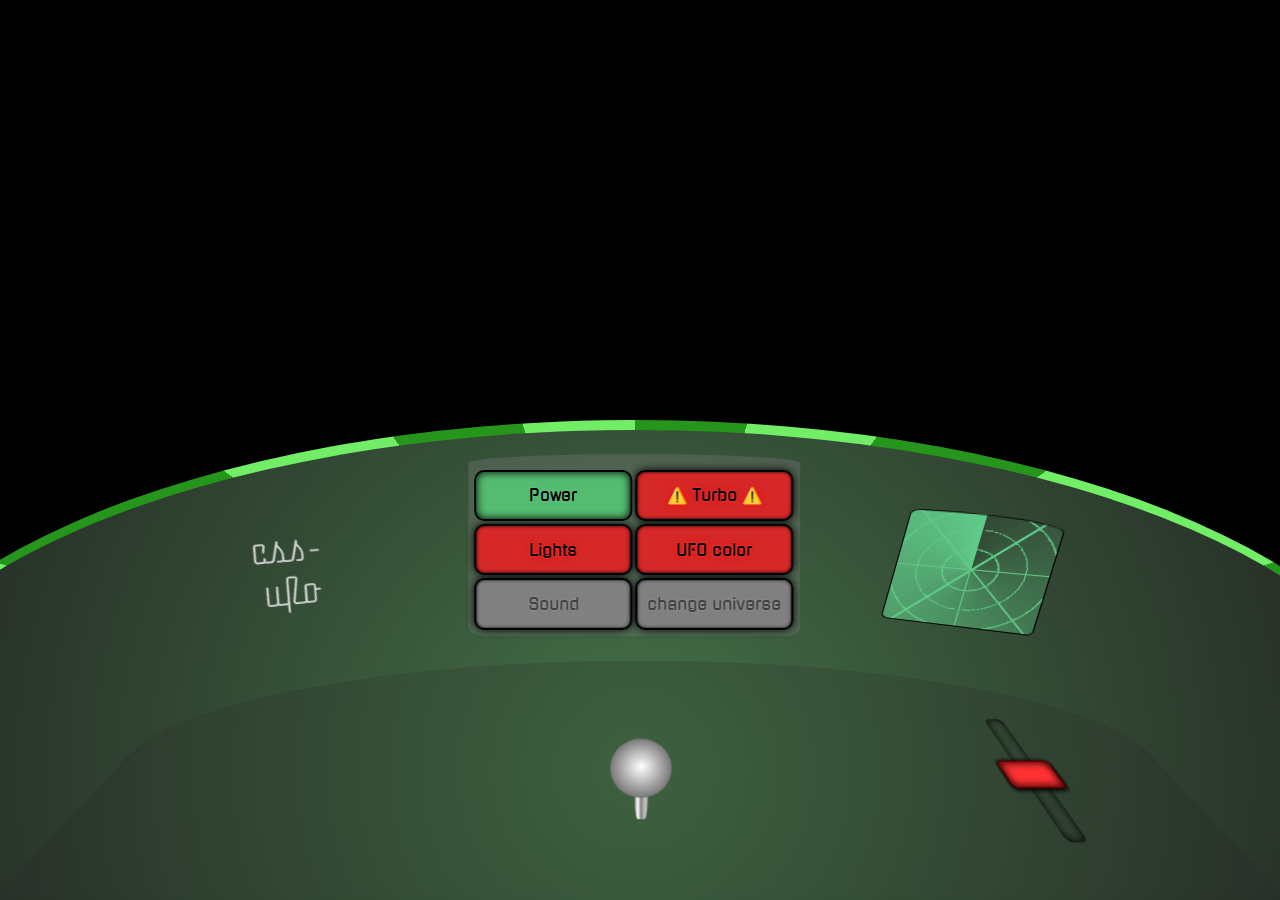
<file: index.html>
<!DOCTYPE html>
<html lang="en">
    <head>
        <meta charset="UTF-8" />
        <meta http-equiv="X-UA-Compatible" content="IE=edge" />
        <meta name="viewport" content="width=device-width, initial-scale=1.0" />
        <link rel="stylesheet" href="styles/style.css" />
        <link rel="stylesheet" href="styles/ufoBorder.css" />
        <link rel="stylesheet" href="styles/buttonDashboard.css" />
        <link rel="stylesheet" href="styles/surroundingAnimation.css" />
        <link rel="stylesheet" href="styles/speedRangeInput.css">
        <link rel="stylesheet" href="styles/movingInSpace.css">
        <link rel="stylesheet" href="styles/joystick.css">
        <link rel="stylesheet" href="styles/radar.css">
        <link rel="stylesheet" href="styles/font.css">
        <link rel="stylesheet" href="styles/lookingInTheUfo.css">
        <!-- gugi -->
        <link rel="preconnect" href="https://fonts.googleapis.com">
        <link rel="preconnect" href="https://fonts.gstatic.com" crossorigin>
        <link href="https://fonts.googleapis.com/css2?family=Gugi&display=swap" rel="stylesheet">
        <!-- roboto flex -->
        <link rel="preconnect" href="https://fonts.googleapis.com">
        <link rel="preconnect" href="https://fonts.gstatic.com" crossorigin>
        <link href="https://fonts.googleapis.com/css2?family=Roboto+Flex:opsz,wght@8..144,100..1000&display=swap" rel="stylesheet">
        <title>CSS-UFO</title>
    </head>
    <body>
        <header></header>
        <main>
            <!-- space 2D but when animation it should look like its going over you-->
            <div>
                <div>
                    <div>
                        <div></div>
                        <div></div>   
                        <div></div>
                        <div></div> 
                        <div></div>    
                    </div>
                  </div>
            </div>

            <!-- 2D form -->
            <!-- TODO div outside the form -->
            <form action="">
                <div>
                    <h1>
                        css-ufo
                    </h1>
                </div>
                <div>
                    <label>Power<input type="checkbox" checked /></label>
                    <label><input type="checkbox">⚠️ Turbo ⚠️</label>
                    <label><input type="checkbox">Lights</label>
                    <label><input type="checkbox">UFO color</label>
                    <label>Sound<input disabled type="checkbox" />
                    </label>
                    <label><input disabled type="checkbox">change universe</label>
                </div>
                <div>
                    <div></div>
                    <div></div>
                </div>
            </form>
        
            <!-- angled form with joystick and speed-handle -->
            <div>
                <form action="">
                    <label for="">
                        <!-- Move -->
                        <button type="button"></button>
                        <button type="button"></button>
                        <div></div>
                        <button type="button"></button>
                        <button type="button"></button>
                    </label>
                    <label for="speed"
                        ><span>Speed</span>
                        <div>
                            <input type="range" name="speed" min="1" max="15" />
                        </div>
                    </label>
                </form>
            </div>
        </main>
        <script src="js/rangeInput.js"></script>
    </body>
</html>
</file>
<file: styles/style.css>
/* Colors */
:root {
    --background-color: black;
    --form-background-color: rgba(43, 43, 43, 0.7);
    --button-background-color: rgba(33,33,33,0.2);
    --label-color: rgb(255, 255, 255);
}

/* Base styles */
@layer base {
    body {
        background-color: var(--background-color);
    }

    body,
    main {
        height: 100vh;
        margin: 0;
        position: relative;
        overflow: hidden;
    }

    section,
    form {
        background-color: var(--form-background-color);
        height: 100%;
    }
}

/* Visually hidden */
@layer classVH {
    main > div:last-child form label:nth-child(2) span {
        clip: rect(0 0 0 0);
        clip-path: inset(50%);
        height: 1px;
        overflow: hidden;
        position: absolute;
        white-space: nowrap;
        width: 1px;
    }
}

/* Layout styles */
@layer layout {
    main {
        display: grid;
        grid-template-columns: 1fr 5fr 1fr;
        grid-template-rows: 5fr 240px 240px;
    }

    main > div:last-child {
        grid-row: 3/4;
        grid-column: 1/4;
        position: relative;
        perspective: 100px;
        z-index: 11;
        display: flex;
        justify-content: center;
        width: 100%;
    }

    main > div:last-child form {
        width: 85%;
        min-width: 29em;
        height: 108%;
        position: absolute;
        background: var(--button-background-color);
        transform-style: preserve-3d;
        transform: rotateX(10deg) translateY(-14%);
        display: grid;
        grid-template-columns: 1fr 1fr 1fr;
        align-items: center;
        border-radius: 20% 20% 0 0;
    }

    main > div:last-child form label {
        display: grid;
        place-items: center;
        color: var(--label-color);
        font-size: 2em;
        margin: auto;
    }

    main > div:last-child form label div {
        display: grid;
        place-items: center;
        z-index: -1;
    }
}
</file>
<file: styles/ufoBorder.css>
@property --random-h {
  syntax: "<number>";
  inherits: true;
  initial-value: 0;
}

@property --random-s {
  syntax: "<number>";
  inherits: true;
  initial-value: 5;
}

@property --random-l {
  syntax: "<number>";
  inherits: true;
  initial-value: 5;
}

@keyframes random-h {
  from {
    --random-h: 0;
  }
  
  to {
    --random-h: 360;
  }
}

@keyframes random-s {
  from {
    --random-s: 50;
  }
  
  to {
    --random-s: 100;
  }
}

@keyframes random-l {
  from {
    --random-l: 10;
  }
  
  to {
    --random-l: 30;
  }
}

body {
  animation:
    random-h 0.7s linear infinite,
    random-s 1s linear infinite,
    random-l 0.3s linear infinite;
}

/* Keyframes */
@keyframes spin {
    from {
      transform: translate(-50%, -50%) rotate(0);
    }
    to {
      transform: translate(-50%, -50%) rotate(360deg);
    }
  }

  :root{
    --border-radius: 100%;
    --border-size: 0.6rem;
    --border-clr1: rgb(38, 149, 28);
    --border-clr2: rgb(113, 237, 102);
    --ufo-background-color: rgb(68, 113, 71);
    --color-black: rgba(33,33,33,1);
    --padding: 1rem;
    --animation-speed-border: calc(8s + (var(--speed)*1s));
  }


  /* Rotating border */
  form:nth-child(2) {
    position: relative;
    overflow: hidden;
    padding: calc(var(--padding) + var(--border-size));
    grid-row: 2/4;
    grid-column: 1/4;
    border-radius: 20% 20% 0 0;
    z-index: 10;
    display: flex;
    justify-content: center;
    /* Om het meer in de ufo te laten lijken */
    width: 120%;
    transform: translateX(-10%);
    height: 120%;
  }
  /* Rotating border before */
  form:nth-child(2)::before {
    content: '';
    display: block;
    background: conic-gradient(
      var(--border-clr1) 0.00turn 0.05turn, 
      var(--border-clr2) 0.05turn 0.10turn, 
      var(--border-clr1) 0.10turn 0.15turn, 
      var(--border-clr2) 0.15turn 0.20turn, 
      var(--border-clr1) 0.20turn 0.25turn, 
      var(--border-clr2) 0.25turn 0.30turn, 
      var(--border-clr1) 0.30turn 0.35turn, 
      var(--border-clr2) 0.35turn 0.40turn, 
      var(--border-clr1) 0.40turn 0.45turn, 
      var(--border-clr2) 0.45turn 0.50turn, 
      var(--border-clr1) 0.50turn 0.55turn, 
      var(--border-clr2) 0.55turn 0.60turn, 
      var(--border-clr1) 0.60turn 0.65turn, 
      var(--border-clr2) 0.65turn 0.70turn, 
      var(--border-clr1) 0.70turn 0.75turn, 
      var(--border-clr2) 0.75turn 0.80turn, 
      var(--border-clr1) 0.80turn 0.85turn, 
      var(--border-clr2) 0.85turn 0.90turn, 
      var(--border-clr1) 0.90turn 0.95turn,
      var(--border-clr2) 0.95turn 1.00turn
    );
    width: calc(100% * 1.41421356237);
    padding-bottom: calc(100% * 1.41421356237);
    position: absolute;
    left: 50%;
    top: 50%;
    transform: translate(-50%, -50%);
    border-radius: 100%;
    z-index: -1;
    animation: spin var(--animation-speed-border) linear infinite;
    animation-direction: reverse;
  }

  /* Rotating border after */
  form:nth-child(2)::after {
    content: '';
    position: absolute;
    inset: var(--border-size);
    background: radial-gradient(circle, var(--ufo-background-color) 0%, var(--color-black) 100%);
    z-index: -1;
    border-radius: 20% 20% 0 0;
  }

/* code from https://codepen.io/MauriciAbad/pen/WNrpmPr but experimented and changed it */


@media(min-width: 670px){
    /* Rotating border after */
    form:nth-child(2), form:nth-child(2)::after {
      border-radius: calc(var(--border-radius) - var(--border-size));
    }
    main > div:last-child form {
      border-radius: 50% 50% 0 0;
    }
}

/* ufo on bigger screen */ 
@media (min-width: 80em) {
  main {
    grid-template-columns: 1fr 1fr 80em 1fr 1fr; 
  }
  form:nth-child(2) {
    grid-column: 3/4;
    max-width: 100em;
    height: 135%;
    border-radius: 50% 50% 35% 35%;
  }
  main > div:last-child {
    grid-area: 3 / 3 / 4 / 4;
    transform: translate(0%);
    width: 100%;
  }
}

html:has(main form div label:nth-child(4) input:checked) {
  & body {
    animation-play-state: paused;
  }
  form:nth-child(2)::before, form:nth-child(2)::after{
    --h: var(--random-h);
    --s: var(--random-s);
    --l: var(--random-l);
  }
  form:nth-child(2)::before {
    --border-clr1:  hsl(calc(var(--h, 40) + 20), calc(var(--s, 100) * 1%), calc(var(--l, 50) * 3%));
    --border-clr2:  hsl(calc(var(--h, 40) + 40), calc(var(--s, 100) * 1%), calc(var(--l, 50) * 1.5%));
  }
  /* Rotating border after */
  form:nth-child(2)::after {
    --ufo-background-color: hsl(var(--h, 40), calc(var(--s, 100) * 1%), calc(var(--l, 50) * 1%));
  }
 }
</file>
<file: styles/buttonDashboard.css>
:root {
    --color-btn-border: black;
    --color-btn-off-bg: rgb(214, 40, 40);
    --color-btn-off-shadow: rgb(255, 0, 0);
    --color-btn-disabled: gray;
    --color-btn-on-bg: rgb(84, 188, 112);
    --color-btn-on-shadow: rgb(84, 188, 112);
}
form:nth-of-type(1) {
    transition: 0.7s;
    flex-direction: row;
    gap: 9vw;
    perspective: 100px;
}
form:nth-child(2) > div {
    border-radius: 5px;
    background-color: rgba(128, 128, 128, 0.319);
    width: 19.25em;
    height: 28%;
    margin-top: 0.5em;
    display: grid;
    grid-template-columns: 1fr 1fr;
    grid-template-rows: 1fr 1fr 1fr;
    gap: 0.2rem;
    max-height: 10em;
    border-radius: 50% 50% 4% 5% / 5% 5% 5% 5% ;
}
form:nth-child(2) > div:nth-child(2){
    padding: 0.4em;
    padding-top: 1em;
}
form:nth-child(2) > div label {
    font-size: 0.9em;
}

input[type="checkbox"] {
    position: absolute;
    left: -9999px;
}
form:nth-child(2) > div label {
    display: flex;
    justify-content: center;
    align-items: center;
    padding: 10px;
    cursor: pointer;
    border-radius: 10px;
    background-color: var(--color-btn-off-bg);
    position: relative;
    text-shadow: black 10px;
    color: black;
    border: black 0.125em solid;
    text-shadow: 0 0 0.125em hsl(0 0% 100% / 0.3),
        0 0 0.45em var(--color-btn-off-shadow);
    box-shadow: inset 0 0 0.2em 0 black, 0 0 0.5em 0 black;
    transition: 100ms;
}

form:nth-child(2) div label:has(input[type="checkbox"]:checked) {
    background-color: var(--color-btn-on-bg);
    text-shadow: 0 0 0.125em hsl(0 0% 100% / 0.3),
        0 0 0.45em var(--color-btn-on-shadow);
    box-shadow: inset 0 0 0.5em 0 black;
}
form:nth-child(2) div label:has(input[type="checkbox"]:disabled) {
    background-color: var(--color-btn-disabled);
    text-shadow: 0 0 0.125em hsl(0 0% 100% / 0.3),
    0 0 0.45em var(--color-btn-disabled);
    color: color-mix(in srgb, var(--color-btn-disabled), black 50%);
    cursor: not-allowed;
}
form:nth-child(2) > div:first-child, form:nth-child(2) > div:last-child{
    width: 13vw;
    max-height: 7em;
    border: black solid 1px;
    transform-style: preserve-3d;
    aspect-ratio: 3/4;
}

form:nth-child(2) > div:first-child {
    border-radius: 100% 7% 4% 5% / 14% 5% 5% 5% ;
    transform: rotateY(4deg) rotateZ(-14deg) translateY(35px);
} 

form:nth-child(2) > div:last-child {
    border-radius: 7% 100% 4% 5% / 5% 14% 5% 5%;
    transform: rotateY(-4deg) rotateZ(14deg) translateY(35px);
} 

@media(min-width: 670px){
    form:nth-child(2) {
        gap: 9vw;
    }
    form:nth-child(2) > div:first-child, form:nth-child(2) > div:last-child  {
        margin-top: 2em;
    }
    form:nth-child(2) div {
        width: fit-content;
    }
    form:nth-child(2) div label {
        font-size: 1em;
    }
    form:nth-child(2) > div:not(:nth-child(2)) {
        width: 10vw;
        max-width: 8em;
    }
}
</file>
<file: styles/surroundingAnimation.css>
/* Animation variables */
:root {
    --standard-animation-speed: 20s;
    --animation-delay: -1s;
}

/* Environment */
main > div:first-child {
    grid-row: 1/3;
    grid-column: 1/4;
    text-align: center;
}

main > div > div > div > div {
    background: url("../images/sterren.jpg");
    background-size: cover;
}

main > div:first-child:before {
    content: "";
    display: inline-block;
    height: 100%;
    vertical-align: middle;
}

main > div > div {
    display: inline-block;
    vertical-align: middle;
    perspective: calc((var(--speed))*8px);
    perspective-origin: 50% 50%;
    position: relative;
    transition: 1s;
}

main > div > div > div {
    position: absolute;
    width: 62.5em;
    height: 62.5em;
    left: -31.25em;
    top: -31.25em;
    transform-style: preserve-3d;
    animation: move var(--standard-animation-speed) infinite linear;
    animation-delay: var(--animation-delay);
}

main > div > div > div > div {
    width: 100%;
    height: 100%;
    position: absolute;
    opacity: 0;
    animation: fade var(--standard-animation-speed) infinite linear;
    animation-delay: var(--animation-delay);
}

main > div > div > div > div:first-child {
    transform: rotateY(90deg) translateZ(500px);
}

main > div > div > div > div:nth-child(2) {
    transform: rotateY(-90deg) translateZ(500px);
}

main > div > div > div  > div:nth-child(3) {
    transform: rotateX(90deg) translateZ(500px);
}

main > div > div > div  > div:nth-child(4) {
    transform: rotateX(-90deg) translateZ(500px);
}

main > div > div > div > div:nth-child(5) {
    transform: rotateX(180deg) translateZ(500px);
}

 /* https://codepen.io/noahblon/pen/DpNRyR */

@keyframes move {
    0% {
        transform: translateZ(-500px);
    }
    100% {
        transform: translateZ(500px);
    }
}

@keyframes fade {
    0% {
        opacity: 0;
    }
    25% {
        opacity: 1;
    }
    75% {
        opacity: 1;
    }
    100% {
        opacity: 0;
    }
}

/* Media query */
@media (min-width: 80em) {
    main > div:first-child {
        grid-column: 1/6;
    }
}
</file>
<file: styles/speedRangeInput.css>
main > div:last-child form label:nth-child(2) input {
    margin: auto;
    -webkit-appearance: none;
    position: relative;
    overflow: hidden;
    height: 60px;
    width: 100%;
    cursor: grab;
    border-radius: 0; /* iOS */
    transform: translateY(20px) rotate(90deg);
    background: none;
}

main > div:last-child form label:nth-child(2) input::-webkit-slider-runnable-track {
    height: 1.5em;
    border-radius: 0.5em;
    border: none;
    box-shadow: inset 0 0 10px #000000;
}
main > div:last-child form label:nth-child(2) input::-webkit-slider-thumb {
    -webkit-appearance: none;
    width: 2.2em;
    height: 4em;
    background: #ff3131;
    border: 2px solid #680000; 
    border-radius: 5px;
    box-shadow: inset 0 0 8px #000000,  1px 0px 4px 1px #000000;
    margin-top: calc(1.5em * 0.5 - max(4em * 0.5,0.3em));
}
main > div:last-child form label:nth-child(2) input::-webkit-slider-thumb:active {
    cursor: grabbing;
}

/* Mozilla Firefox */
main > div:last-child form label:nth-child(2) input::-moz-range-track {
    height: 1.5em;
    border-radius: 0.5em;
    border: none;
    box-shadow: inset 0 0 10px #000000;
}

main > div:last-child form label:nth-child(2) input::-moz-range-thumb {
    width: 2.2em;
    height: 4em;
    background: #ff3131;
    border: 2px solid #680000; 
    border-radius: 5px;
    box-shadow: inset 0 0 8px #000000;
    margin-top: calc(1.5em * 0.5 - max(4em * 0.5,0.3em));
}

/* Microsoft Edge */
main > div:last-child form label:nth-child(2) input::-ms-track {
    height: 1.5em;
    border-radius: 0.5em;
    border: none;
    box-shadow: inset 0 0 10px #000000;
}

main > div:last-child form label:nth-child(2) input::-ms-thumb {
    width: 2.2em;
    height: 4em;
    background: #ff3131;
    border: 2px solid #680000; 
    border-radius: 5px;
    box-shadow: inset 0 0 8px #000000;
    margin-top: calc(1.5em * 0.5 - max(4em * 0.5,0.3em));
}


/* https://stackoverflow.com/questions/28159866/style-input-range-before-and-after */
</file>
<file: styles/movingInSpace.css>
main > div:first-child {
    transition: 2s;
}

main > div:last-child form label:nth-child(1) div:nth-child(3):active {
    cursor: grabbing;
}

/* checkbox maken en dan op hover? */
html:has(main > div:last-child form label:nth-child(1) div:nth-child(3):active) main > div:last-child form label:nth-child(1) button{
    border-radius: 50%;
    z-index: 999;
    opacity: 0.3;
    user-select: none;
    border-right: solid black 10px;
    cursor: grabbing;
}
html:has(main > div:last-child form label:nth-child(1) button:nth-child(1):hover):has(main > div:last-child form label:nth-child(1) div:nth-child(3):active) {
    & main > div:first-child {
        transform: translateY(-100px);
    }
    & main form:nth-child(2) {
        transform: translateX(-10%) translateY(2%);
    }
    & main > div:last-child form label:nth-child(1) div:nth-child(3)::after {
        transform:translateX(-50%) translateY(0%);
    }
    & main > div:last-child form label:nth-child(1) div:nth-child(3)::before{
        z-index: 10;
    }
}

html:has(main > div:last-child form label:nth-child(1) div:nth-child(3):active):has(main > div:last-child form label:nth-child(1) button:nth-child(2):hover) {
    & main > div:first-child {
        transform: translateX(100px);
    }
    & main form:nth-child(2) {
        transform: translateX(-10%) rotate(-3deg);
    }
    & main > div:last-child form label:nth-child(1) div:nth-child(3)::after{
        transform:translateX(-50%) translateX(-50px) translateY(50%);
    }
    & main > div:last-child form label:nth-child(1) div:nth-child(3)::before{
        transform:translateX(-50%) rotateY(50deg) rotateX(50deg);
        aspect-ratio: 1/4;
    }
}

html:has(main > div:last-child form label:nth-child(1) div:nth-child(3):active):has(main > div:last-child form label:nth-child(1) button:nth-child(4):hover) {
    & main > div:first-child {
        transform: translateX(-100px);
    }
    & main form:nth-child(2) {
        transform: translateX(-10%) rotate(3deg);
    }
    & main > div:last-child form label:nth-child(1) div:nth-child(3)::after{
        transform:translateX(-50%) translateX(50px) translateY(50%);        
    }
    & main > div:last-child form label:nth-child(1) div:nth-child(3)::before{
        transform: translateX(-50%) rotateY(-50deg) rotateX(50deg);
        aspect-ratio: 1/4;
    }
}

html:has(main > div:last-child form label:nth-child(1) div:nth-child(3):active):has(main > div:last-child form label:nth-child(1) button:nth-child(5):hover) {
    & main > div:first-child {
        transform: translateY(100px);
    }
    & main form:nth-child(2) {
        transform: translateX(-10%) translateY(-2%);
    }
    & main > div:last-child form label:nth-child(1) div:nth-child(3)::after{
        transform:translateX(-50%) translateY(50px) translateY(50%);
    }
    & main > div:last-child form label:nth-child(1) div:nth-child(3)::before{
        height: 0;
        transform:translateX(-50%) translateY(-10%);
    }
}

html:has(main form div label:nth-child(2) input:checked) {
    & main > div > div {
        perspective: 1px;
    }
    & form:nth-child(2)::before {
        animation-duration: 3s;
    }
}
html:has(main form div label:nth-child(1) input:not(:checked)) {
    & main > div > div {
        perspective: 500px;
        animation: fade-in 1s linear;
    }
    --standard-animation-speed: 40s;
    --animation-delay: -2s;
    & form:nth-child(2)::before {
        animation-duration: 30s;
    }
}

@keyframes fade-in {
    0%{
        opacity: 0;
    }
    100% {
        opacity: 1;
    }
}

html:has(main form div label:nth-child(3) input:checked) {
    & form:nth-child(2){
        box-shadow: 0px -2px 50px white;
    }
    & form:nth-child(2)::after {
        box-shadow: inset 0 10px 10px  var(--ufo-background-color);
    }
}
</file>
<file: styles/joystick.css>
@layer layoutJoystick {
    main > div:last-child form label:nth-child(1) {
        position: relative;
        grid-column: 2/3;
        width: 5em;
        height: 50%;
        display: grid;
        grid-template-columns: repeat(3, 1fr);
        transition: 100ms;
    }

    main > div:last-child form label:nth-child(1) button {
        width: 100%;
        height: 100%;
        aspect-ratio: 1/1;
        background-color: transparent;
        color: white;
        border: 0;
        font-size: 1.4em;
        padding: 0;
        opacity: 0;
    }

    main > div:last-child form label:nth-child(1) button:nth-child(1){
        grid-area: 1/2;
        rotate: -90deg;
    }
    main > div:last-child form label:nth-child(1) button:nth-child(2){
        grid-area: 2/1;
        rotate: 180deg;
    }

    /* Joystick */
    main > div:last-child form label:nth-child(1) div:nth-child(3) {
        height: 100%;
        width: 100%;
        position: relative;
        grid-area: 2/2;
    }

    main > div:last-child form label:nth-child(1) div:nth-child(3) > div:nth-child(1) {
        width: 10px;
        height: 100%;
        background-color: black;
        transform: translateY(30px);
    }
    main > div:last-child form label:nth-child(1) button:nth-child(4){
        grid-area: 2/3;
    }
    main > div:last-child form label:nth-child(1) button:nth-child(5){
        grid-area: 3/2;
        rotate: 90deg;
    }
}

@layer joystickStyling {
    main > div:last-child form label:nth-child(1) div:nth-child(3) {
        width: 100%;
        height: 100%;
        position: absolute;
        left: -0.8em;
        transform-style: preserve-3d;
        transform-origin: bottom;
        transition: 200ms;
        cursor: grab;
    }
    
    /* handle */
    main > div:last-child form label:nth-child(1) div:nth-child(3)::before {
        content: "";
        height: 2em;
        aspect-ratio: 1/5;
        position: absolute;
        bottom: 0;
        left: 50%;
        display: block;
        background-image: linear-gradient(to right, gray, white, gray, silver, darkgray);
        transform-style: preserve-3d;
        transform:translateX(-50%) rotateY(0deg);
        transform-origin: bottom;
        transition: 200ms;
        border-radius: 30%;
    }
    
    /* bol */
    main > div:last-child form label:nth-child(1) div:nth-child(3)::after {
        content: "";
        height: 2em;
        aspect-ratio: 1/1;
        border-radius: 100%;
        position: absolute;
        top: -1.26em;
        left: 50%;
        background: radial-gradient(circle at 1em 1em, white, silver, gray, black);
        transform-style: preserve-3d;
        transform:translateX(-50%) translateY(50%);
        transition: 200ms;
    }
}
</file>
<file: styles/radar.css>
:root {
    --radar-color: rgb(96, 203, 137);
    --animation-duration-radar: 6s;
    --times-object-moving: 3; /* 2 or 3 */
    --whole-radar-translate: 3000%;
    --animation-duration-object: calc(var(--animation-duration-radar)*var(--times-object-moving));
}

@property --angle {
    syntax: "<angle>";
    inherits: false;
    initial-value: 0deg;
  }

form:nth-child(2) div:nth-of-type(3) {
    overflow: hidden;
     background:
     linear-gradient(0deg, transparent 50%, var(--radar-color) 49% 51%, transparent 51% 100%),
     linear-gradient(90deg, transparent 50%, var(--radar-color) 49% 51%, transparent 51% 100%),
     linear-gradient(45deg, transparent 50%, var(--radar-color) 49% 51%, transparent 51% 100%),
     linear-gradient(135deg, transparent 50%, var(--radar-color) 49% 51%, transparent 51% 100%),
     conic-gradient( from var(--angle),transparent, var(--radar-color)),
     radial-gradient(transparent 25%, var(--radar-color) 25% 26%, transparent 27% 100%),
     radial-gradient(transparent 50%, var(--radar-color) 49% 51%, transparent 51% 100%),
     radial-gradient(transparent 75%, var(--radar-color) 75% 76%, transparent 77% 100%);
     animation: rotate var(--animation-duration-radar) linear infinite;
     animation-delay: -1.65s;
}

@keyframes rotate {
    0% {
        --angle: 0deg;
    }
    100% {
        --angle: 360deg;
    }
}

form:nth-child(2) div:nth-of-type(3) div:nth-child(1) {
    width: 4px;
    border-radius: 50%;
    background-color: rgb(0, 0, 0);
    aspect-ratio: 1;
    margin: 0;
    animation: moveDown var(--animation-duration-object) linear infinite;
    transform: translateY(-100%);
    margin-left: 2em;
}

/* @keyframes moveDown {
    0% {
        transform: translateY(-100%);
    }
    1% {
        opacity: 100%;
    }
    18% {
        transform: translateY(-100%);
    }
    19% {
        transform: translateY(calc(var(--whole-radar-translate) / var(--times-object-moving)));
    }
    20% {
        opacity: 100%;
    }
    40%{
        transform: translateY(calc(var(--whole-radar-translate)  / var(--times-object-moving)));
    }
    41% {
        transform: translateY(calc(var(--whole-radar-translate)  / var(--times-object-moving) * 2));
    }
    42% {
        opacity: 100%;
    }
    62%{
        transform: translateY(calc(var(--whole-radar-translate)  / var(--times-object-moving) * 2));
    }
    63% {
        transform: translateY(calc(var(--whole-radar-translate)  / var(--times-object-moving) * 3));
    }
    64% {
        opacity: 100%;
    }
    84% {
        transform: translateY(calc(var(--whole-radar-translate)  / var(--times-object-moving) * 3));
    }
    85% {
        transform: translateY(calc(var(--whole-radar-translate)  / var(--times-object-moving) * 4));
    }
    86% {
        opacity: 100%;
    }
    100% {
        opacity: 0;
    }
}  */

 @keyframes moveDown {
    0% {
        opacity: 0;
        transform: translateY(-100%);
    }
    1% {
        opacity: 100%;
    }
    18% {
        opacity: 0;
        transform: translateY(-100%);
    }
    19% {
        opacity: 0;
        transform: translateY(calc(var(--whole-radar-translate) / var(--times-object-moving)));
    }
    20% {
        opacity: 100%;
    }
    43%{
        opacity: 0;
        transform: translateY(calc(var(--whole-radar-translate)  / var(--times-object-moving)));
    }
    44% {
        opacity: 0;
        transform: translateY(calc(var(--whole-radar-translate)  / var(--times-object-moving) * 2));
    }
    45% {
        opacity: 100%;
    }
    76%{
        opacity: 0;
        transform: translateY(calc(var(--whole-radar-translate)  / var(--times-object-moving) * 2));
    }
    77% {
        opacity: 0;
        transform: translateY(calc(var(--whole-radar-translate)  / var(--times-object-moving) * 3));
    }
    78% {
        opacity: 100%;
    }
    100% {
        opacity: 0;
        transform: translateY(calc(var(--whole-radar-translate)  / var(--times-object-moving) * 3));
    }
}
</file>
<file: styles/font.css>
@font-face {
    font-family: ExtendomaticVariable-VF;
    src: url("../fonts/ExtendomaticVariable-VF.woff2");
}

body {
    font-optical-sizing: auto;
    font-family: "Gugi", sans-serif; 
    font-weight: 400;
    font-style: normal; 
}

form:nth-child(2) > div:nth-of-type(1){
    display: flex;
    justify-content: center;
    align-items: center;
    background-color: transparent;
    border: none;
} 

h1 {
    font-family: "ExtendomaticVariable-VF";
    /* slnt, TRAK, wght */
    --trak: calc(500 - var(--speed)*20);
    --color-text: rgb(216, 216, 216);
    margin: 0;
    font-size: 2.2em;
    color: var(--color-text);
    font-weight: 400;
    font-style: normal;
    font-variation-settings:
       "slnt" -10,
      "wdth" 100,
      "TRAK" 0;
    animation: slide 3s linear infinite;
    max-width: 2em;
}

@property --trak {
    syntax: "<number>";
    inherits: false;
    initial-value: 150;
  }

@keyframes slide {
    0%{
        font-variation-settings:
        "slnt" 20,
        "wght" 200,
        "TRAK" var(--trak);
    }
    75%{
        font-variation-settings:
        "slnt" -20,
        "wght" 500,
        "TRAK" 0;
    }
    80%{
        font-variation-settings:
        "slnt" 20,
        "wght" 400,
        "TRAK" 50;
    }
    100%{
        font-variation-settings:
        "slnt" 20,
        "wght" 200,
        "TRAK" var(--trak);
    }
}
</file>
<file: styles/lookingInTheUfo.css>
/* hovering on dashboard */
html:has(form:nth-child(2) > div:nth-child(1):hover) {
    & main > div:first-child {
        transform: translateX(100px);
    }
}
html:has(form:nth-child(2) > div:nth-child(2):hover) {
    & main > div:first-child {
        transform: translateX(0px);
    }
}
html:has(form:nth-child(2) > div:nth-child(3):hover) {
    & main > div:first-child {
        transform: translateX(-100px);
    }
}
</file>
